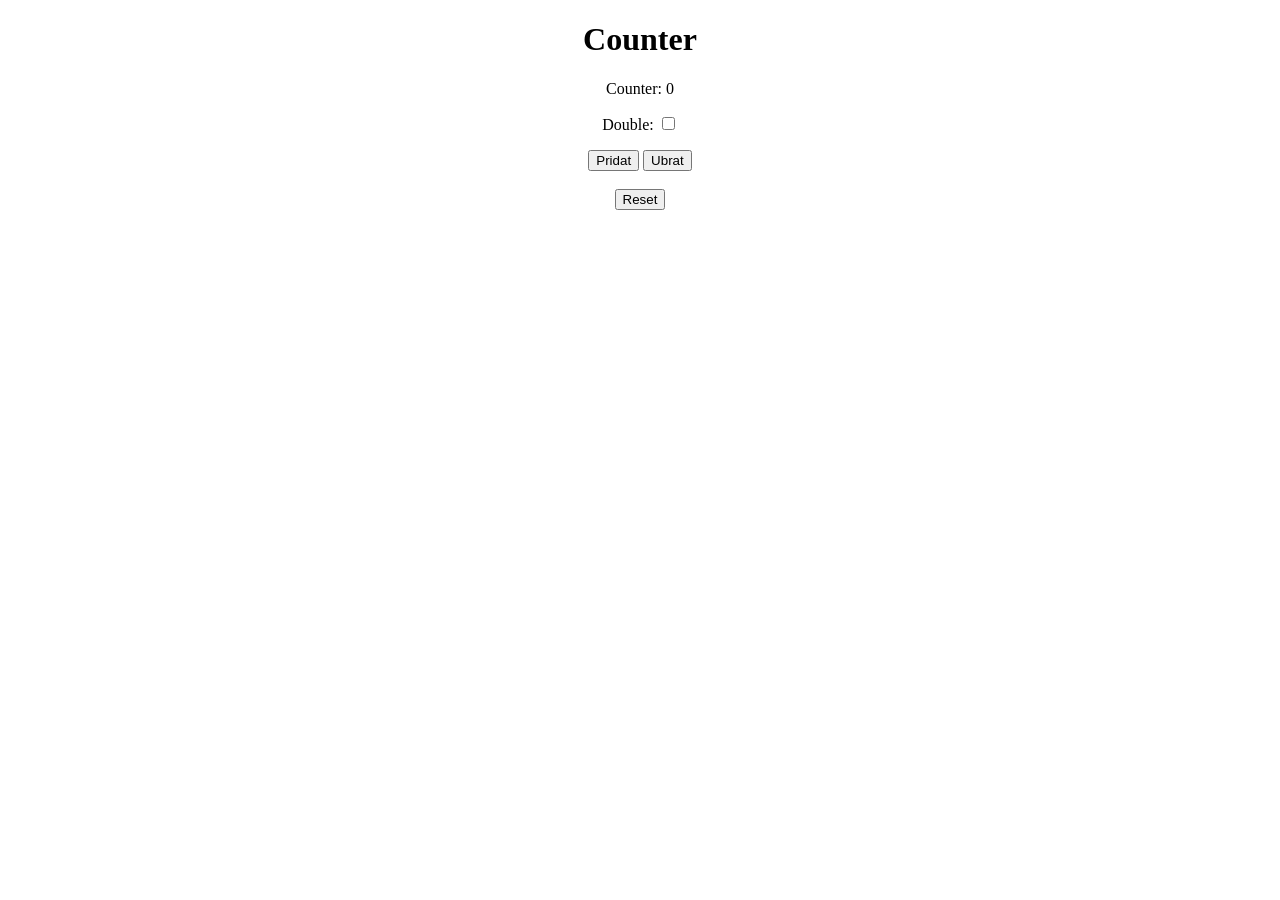
<file: counter/index.html>
<!DOCTYPE html>
<html lang="en">
<head>
    <meta charset="UTF-8">
    <meta name="viewport" content="width=device-width, initial-scale=1.0">
    <title>Counter</title>
    <link rel="stylesheet" href="style.css" />
    <link rel="manifest" href="manifest.json" />
    <script src="index.js" defer></script>
</head>
<body>
    <h1>Counter</h1>
    <p>Counter: <span id="counter_span"></span></p>
    <p>Double: <input type="checkbox" id="double_check"/></p>
    <button onclick="upravCounter('add')">Pridat</button>
    <button onclick="upravCounter('sub')">Ubrat</button><br /><br />
    <button onclick="upravCounter('reset')">Reset</button>
</body>
</html>
</file>
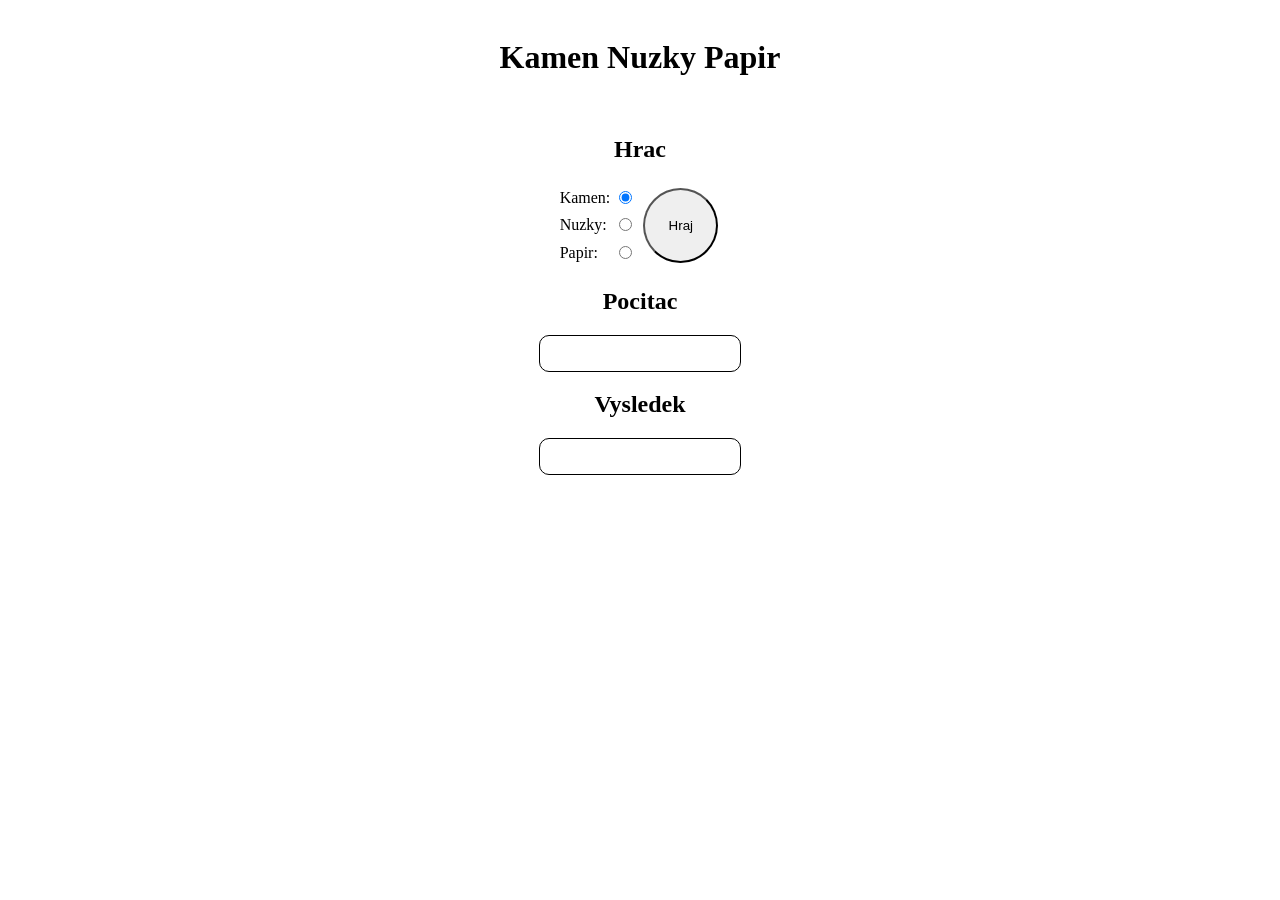
<file: kamen_nuzky_papir/index.html>
<!DOCTYPE html>
<html lang="en">
<head>
    <meta charset="UTF-8">
    <meta name="viewport" content="width=device-width, initial-scale=1.0">
    <title>Kamen nuzky papir</title>
    <link rel="stylesheet" href="style.css" />
    <link rel="manifest" href="manifest.json" />
    <script src="index.js" defer></script>
</head>
<body>
    <div>
        <h1>Kamen Nuzky Papir </h1>
        </br>
        <h2>Hrac</h2>
        <div>
            <table>
                    <tr><td>Kamen: </td><td><input type="radio" name="hrac" value="Kamen" checked/> </td> </tr>
                    <tr><td>Nuzky: </td><td><input type="radio" name="hrac" value="Nuzky"/> </td> </tr>
                    <tr><td>Papir: </td><td><input type="radio" name="hrac" value="Papir"/> </td> </tr>
            </table>
            <button onclick="hra()" id="play_btn">Hraj</button>
        </div>
        <h2>Pocitac</h2>
        <div id="cpu_label"></div>
        <h2>Vysledek</h2>
        <div id="result_label"></div>
        
    </div>
</body>
</html>
</file>
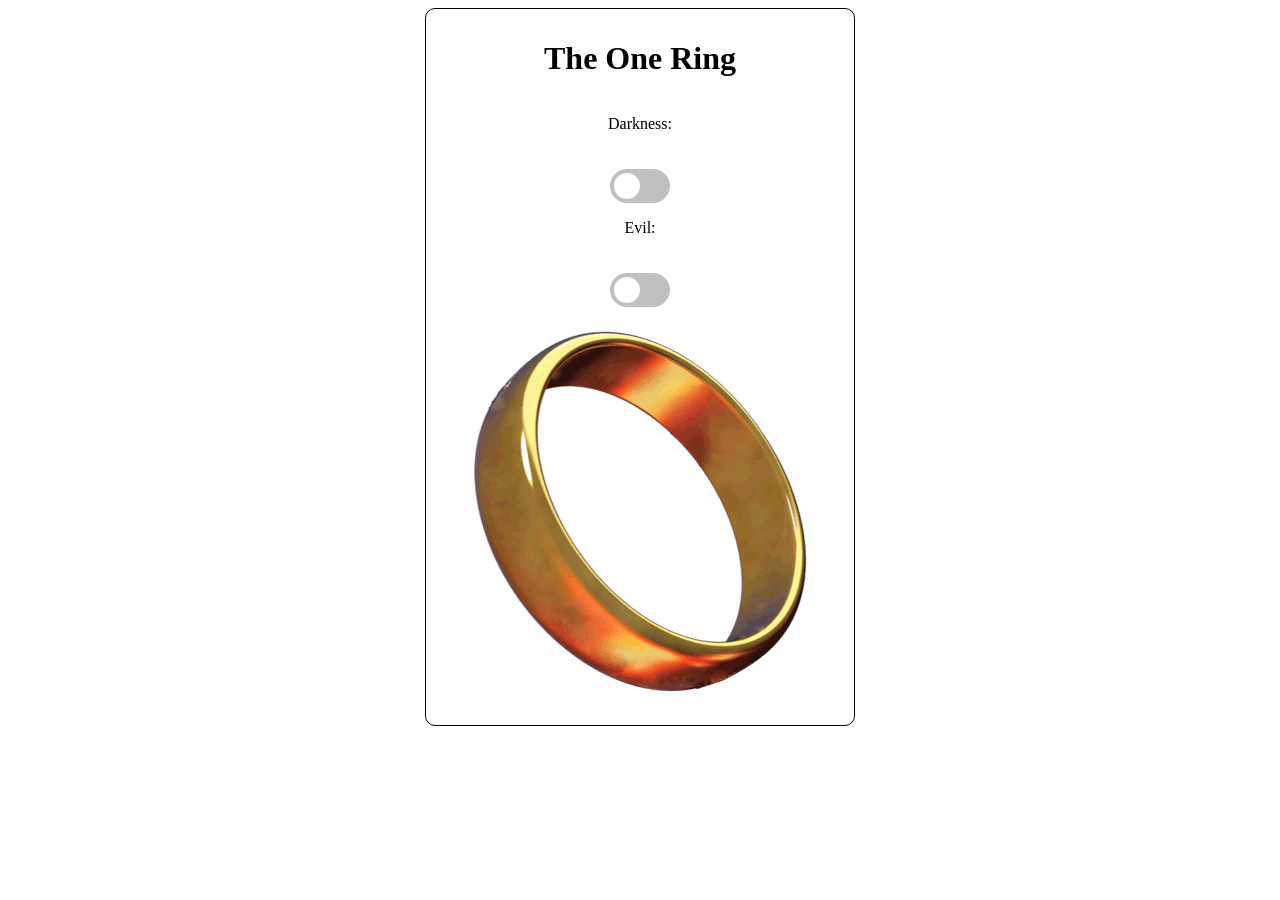
<file: the_one_ring/index.html>
<!DOCTYPE html>
<html lang="en">
<head>
    <meta charset="UTF-8">
    <meta name="viewport" content="width=device-width, initial-scale=1.0">
    <title>Document</title>
    <link rel="stylesheet" href="style.css" />
    <link rel="manifest" href="manifest.json" />
    <script src="index.js" defer></script>
</head>
<body>
    <div>
        <h1>The One Ring</h1>
        <p>Darkness:</p>
        <label class="switch">
            <input type="checkbox" id="switch_darkness" />
            <span class="slider"></span>
        </label>
        <p>Evil:</p>
        <label class="switch">
            <input type="checkbox" id="switch_evil" />
            <span class="slider"></span>
        </label>
        <img src="TheOneRing01.png" id="ring_img"/>
    </div>
</body>
</html>
</file>
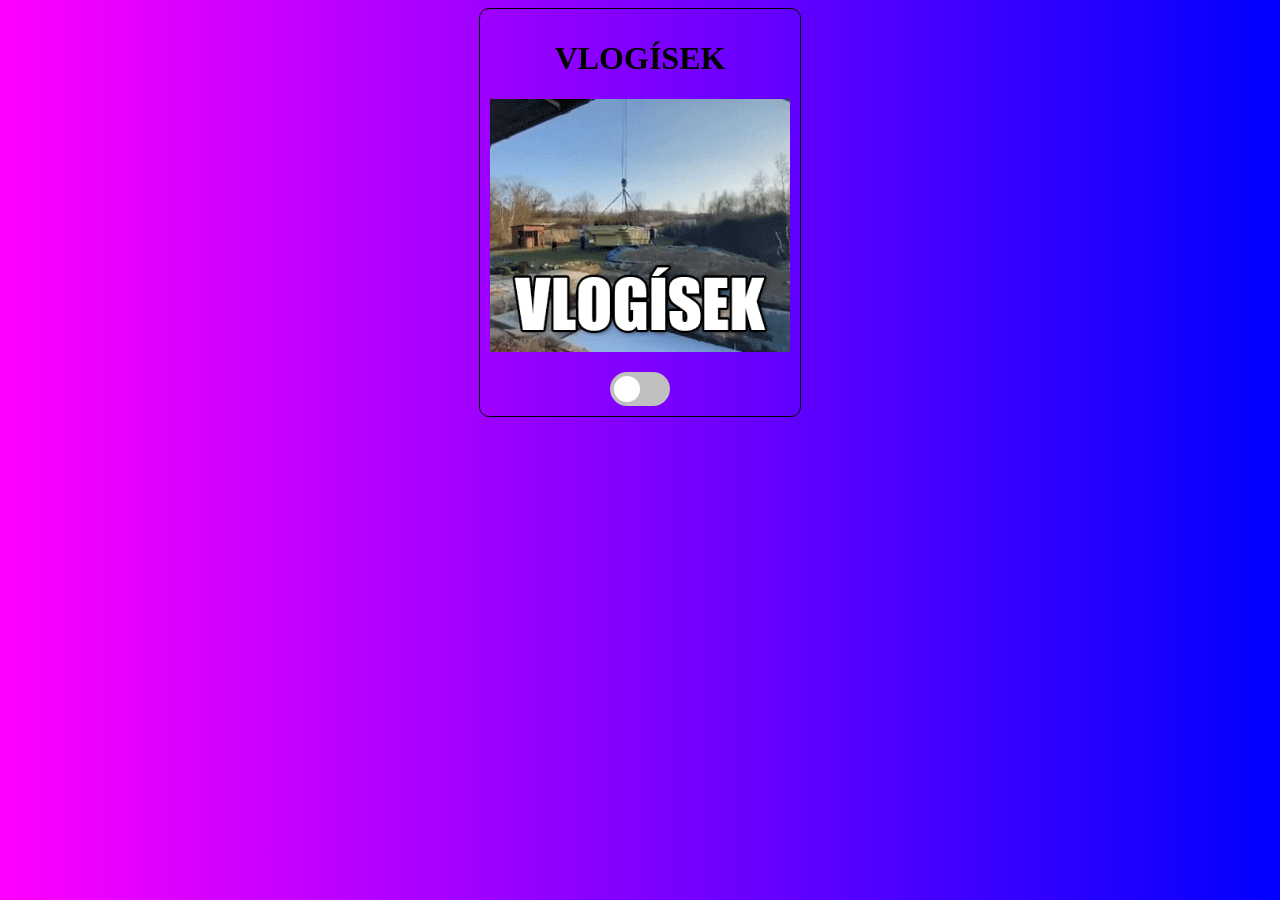
<file: vlogisek/index.html>
<!DOCTYPE html>
<html lang="en">
<head>
    <meta charset="UTF-8">
    <meta name="viewport" content="width=device-width, initial-scale=1.0">
    <title>Document</title>
    <link rel="stylesheet" href="style.css" />
    <link rel="manifest" href="manifest.json" />
    <script src="index.js" defer></script>
</head>
<body>
    <div>
        <h1>VLOGÍSEK</h1>
        <img src="vlogisek.png" id="vlogisekImg" />
        <!--checkbox ktery budeme stylovat jako prepinac-->
        <label class="switch">
            <input type="checkbox" id="vlogisekSwitch" />
            <span class="slider"></span>
        </label>
    </div>
</body>
</html>
</file>
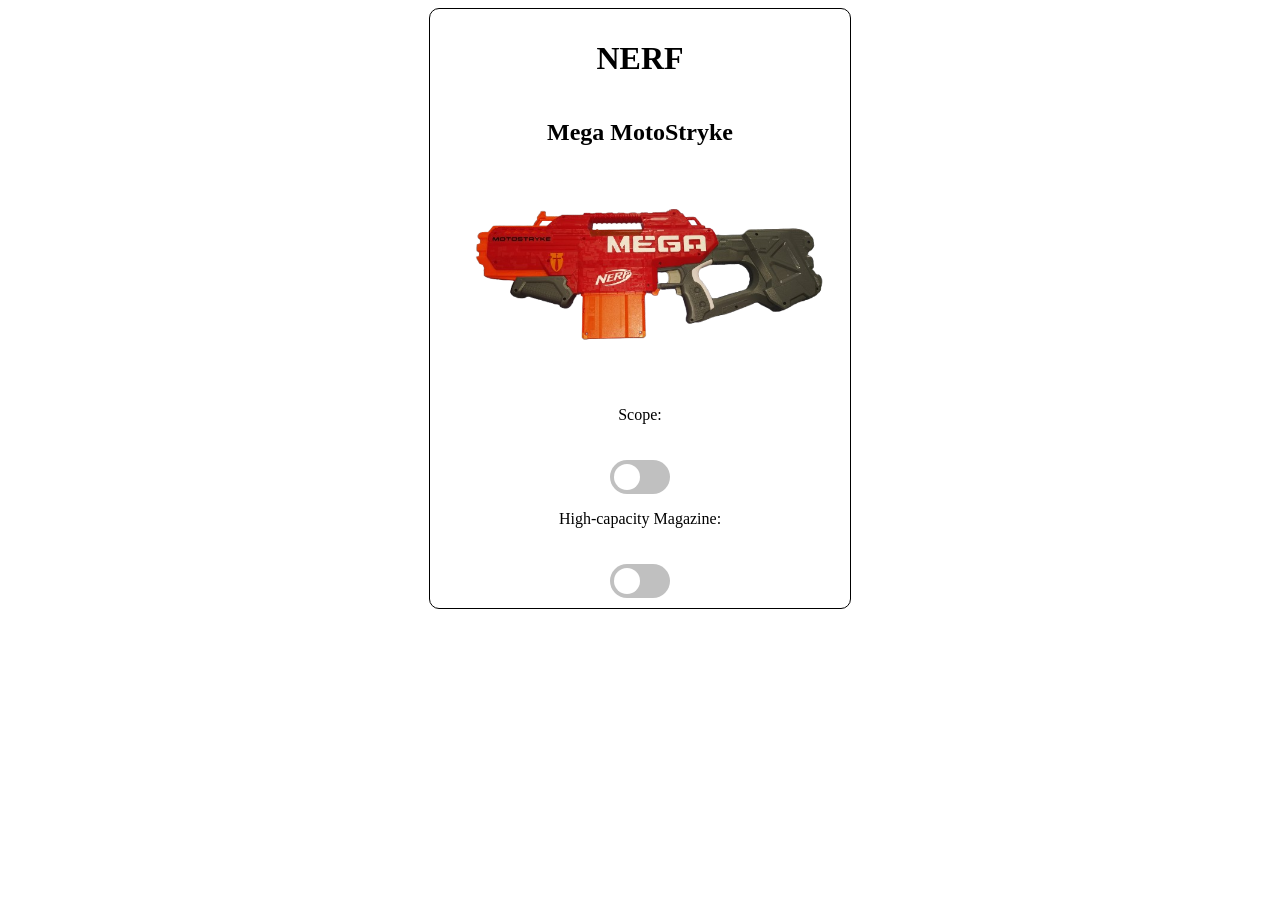
<file: testy/nerf/index.html>
<!DOCTYPE html>
<html lang="en">
<head>
    <meta charset="UTF-8">
    <meta name="viewport" content="width=device-width, initial-scale=1.0">
    <title>Test01</title>
    <link rel="stylesheet" href="style.css" />
    <link rel="manifest" href="manifest.json" />
    <script src="index.js" defer></script>
</head>
<body>
    <div>
        <h1>NERF</h1>
        <h2>Mega MotoStryke</h2>
        <img src="MotoStryke.png" id="strykeImg" />
        <p>Scope:</p>
        <label class="switch">
            <input type="checkbox" id="scopeSwitch" />
            <span class="slider"></span>
        </label>
        <p>High-capacity Magazine:</p>
        <label class="switch">
            <input type="checkbox" id="magazineSwitch" />
            <span class="slider"></span>
        </label>
    </div>
</body>
</html>
</file>
<file: counter/style.css>
body {
    text-align: center;
}
</file>
<file: kamen_nuzky_papir/style.css>
body {
    display: flex;
    flex-direction: column;
    align-items: center;
}

body>div {
    display: flex;
    flex-direction: column;
    align-items: center;

    border: 1px solid blakc;
    border-radius: 10px;
    padding: 10px;
}

body>div>div {
    display: flex;
    flex-direction: row;
}

#cpu_label, #result_label {
    border: 1px solid black;
    border-radius: 10px;
    width: 200px;
    height: 35px;
    
    display: flex;
    align-items: center;
    justify-content: center;
}

#play_btn {
    width: 75px;
    height: 75px;
    border-radius: 50%;
    margin: 5px;
}
</file>
<file: the_one_ring/style.css>
body {
    display: flex;
    flex-direction: column;
    align-items: center;
    background-color: white;
}

body>div {
    display: flex;
    flex-direction: column;
    align-items: center;

    border: 1px solid black;
    border-radius: 10px;
    padding: 10px;
}

#vlogisekImg {
    width: 300px;
}

/* Prestylovani checkboxu na prepinac */
/* label jako kontejner */
.switch {
    margin-top: 20px;
    position: relative;
    display: inline-block;
    width: 60px;
    height: 34px;
}

/* skryti checkboxu */
.switch input {
    opacity: 0;
    width: 0;
    height: 0;
}

/* stylujeme posuvnik */
.slider {
    position: absolute;
    cursor: pointer;
    top: 0;
    left: 0;
    right: 0;
    bottom: 0;
    background-color: silver;
    border-radius: 34px;
    transition: 0.4s;      
}

/* posuvnik - ve vypnutem stavu */
.slider:before {
    position: absolute;
    content: "";
    height: 26px;
    width: 26px;
    left: 4px;
    bottom: 4px;
    background-color: white;
    border-radius: 50%;
    transition: 0.4s; 
}

/* posuvnik v zapnutem stavu */
input:checked + .slider {
    background-color: blue;
}

/* posun slideru pri zapinani / vypinani */
input:checked + .slider:before {
    transform: translateX(26px);
}
</file>
<file: vlogisek/style.css>
body {
    display: flex;
    flex-direction: column;
    align-items: center;
    background: linear-gradient(to right, magenta, blue);
}

body>div {
    display: flex;
    flex-direction: column;
    align-items: center;

    border: 1px solid black;
    border-radius: 10px;
    padding: 10px;
}

#vlogisekImg {
    width: 300px;
}

/* Prestylovani checkboxu na prepinac */
/* label jako kontejner */
.switch {
    margin-top: 20px;
    position: relative;
    display: inline-block;
    width: 60px;
    height: 34px;
}

/* skryti checkboxu */
.switch input {
    opacity: 0;
    width: 0;
    height: 0;
}

/* stylujeme posuvnik */
.slider {
    position: absolute;
    cursor: pointer;
    top: 0;
    left: 0;
    right: 0;
    bottom: 0;
    background-color: silver;
    border-radius: 34px;
    transition: 0.4s;      
}

/* posuvnik - ve vypnutem stavu */
.slider:before {
    position: absolute;
    content: "";
    height: 26px;
    width: 26px;
    left: 4px;
    bottom: 4px;
    background-color: white;
    border-radius: 50%;
    transition: 0.4s; 
}

/* posuvnik v zapnutem stavu */
input:checked + .slider {
    background-color: blue;
}

/* posun slideru pri zapinani / vypinani */
input:checked + .slider:before {
    transform: translateX(26px);
}
</file>
<file: testy/nerf/style.css>
body {
    display: flex;
    flex-direction: column;
    align-items: center;
}

body>div {
    display: flex;
    flex-direction: column;
    align-items: center;

    border: 1px solid black;
    border-radius: 10px;
    padding: 10px;
}

#strykeImg {
    width: 400px;
}

.switch {
    margin-top: 20px;
    position: relative;
    display: inline-block;
    width: 60px;
    height: 34px;
}

.switch input {
    opacity: 0;
    width: 0;
    height: 0;
}

.slider {
    position: absolute;
    cursor: pointer;
    top: 0;
    left: 0;
    right: 0;
    bottom: 0;
    background-color: silver;
    border-radius: 34px;
    transition: 0.4s;   
}

.slider:before {
    position: absolute;
    content: "";
    height: 26px;
    width: 26px;
    left: 4px;
    bottom: 4px;
    background-color: white;
    border-radius: 50%;
    transition: 0.4s;
}

input:checked + .slider {
    background-color: red;
}

input:checked + .slider:before {
    transform: translateX(26px);
}
</file>
